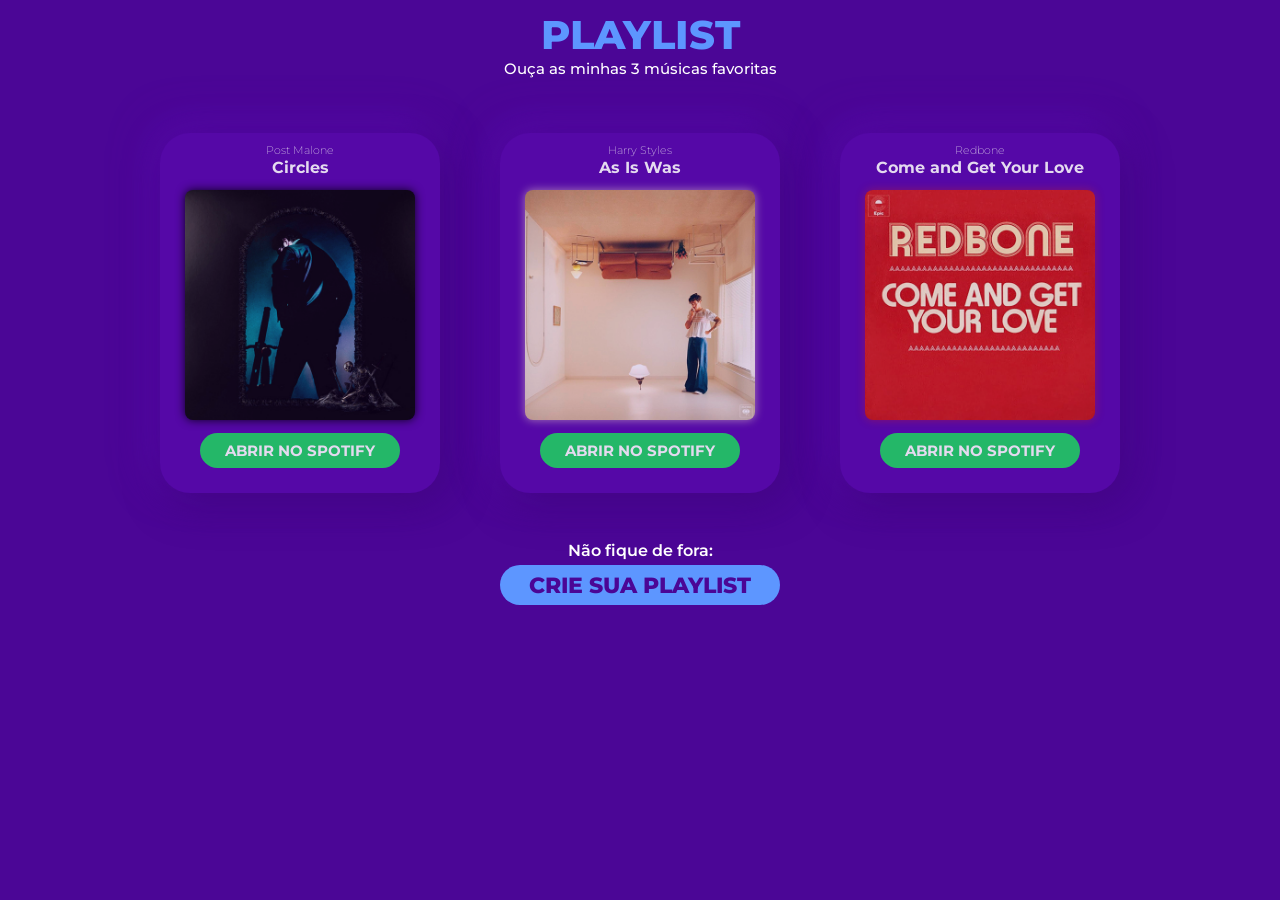
<file: index.html>
<!DOCTYPE html>
<html lang="pt-br">
<head>
    <meta charset="UTF-8">
    <meta http-equiv="X-UA-Compatible" content="IE=edge">
    <meta name="viewport" content="width=device-width, initial-scale=1.0">
    <title>Minha playlist</title>
    <link rel="stylesheet" href="estilos/estilo.css">
    <link rel="stylesheet" href="estilos/mediaquery.css">
</head>
<body>
    <main>
        <div class="titulo">
            <h1>PLAYLIST</h1>
            <p>Ouça as minhas 3 músicas favoritas</p>
        </div>
        <div class="playlist">
            <div class="musica" id="musica1">
                <div class="artista">
                    <h1>Post Malone</h1>
                    <p>Circles</p>
                </div>
                <div class="imagem" id="imagem1"></div>
                <div class="spotify">
                    <a href="https://open.spotify.com/intl-pt/track/21jGcNKet2qwijlDFuPiPb?si=bab54063a14d4474">
                        <h1>ABRIR NO SPOTIFY</h1>
                    </a>
                </div>
            </div>
            <div class="musica" id="musica2">
                <div class="artista">
                    <h1>Harry Styles</h1>
                    <p>As Is Was</p>
                </div>
                <div class="imagem" id="imagem2"></div>
                <div class="spotify">
                    <a href="https://open.spotify.com/intl-pt/track/4LRPiXqCikLlN15c3yImP7?si=99c738ee887f43d8">
                        <h1>ABRIR NO SPOTIFY</h1>
                    </a>
                </div>
            </div>
            <div class="musica" id="musica3">
                <div class="artista">
                    <h1>Redbone</h1>
                    <p>Come and Get Your Love</p>
                </div>
                <div class="imagem" id="imagem3"></div>
                <div class="spotify">
                    <a href="https://open.spotify.com/intl-pt/track/7GVUmCP00eSsqc4tzj1sDD?si=c2003193c9e34f82">
                        <h1>ABRIR NO SPOTIFY</h1>
                    </a>
                </div>
            </div>
        </div>
        <div class="rodape">
            <h1>Não fique de fora:</h1>
            <div id="botao">
                <h1>CRIE SUA PLAYLIST</h1>
            </div>
        </div>
    </main>
</body>
</html>
</file>
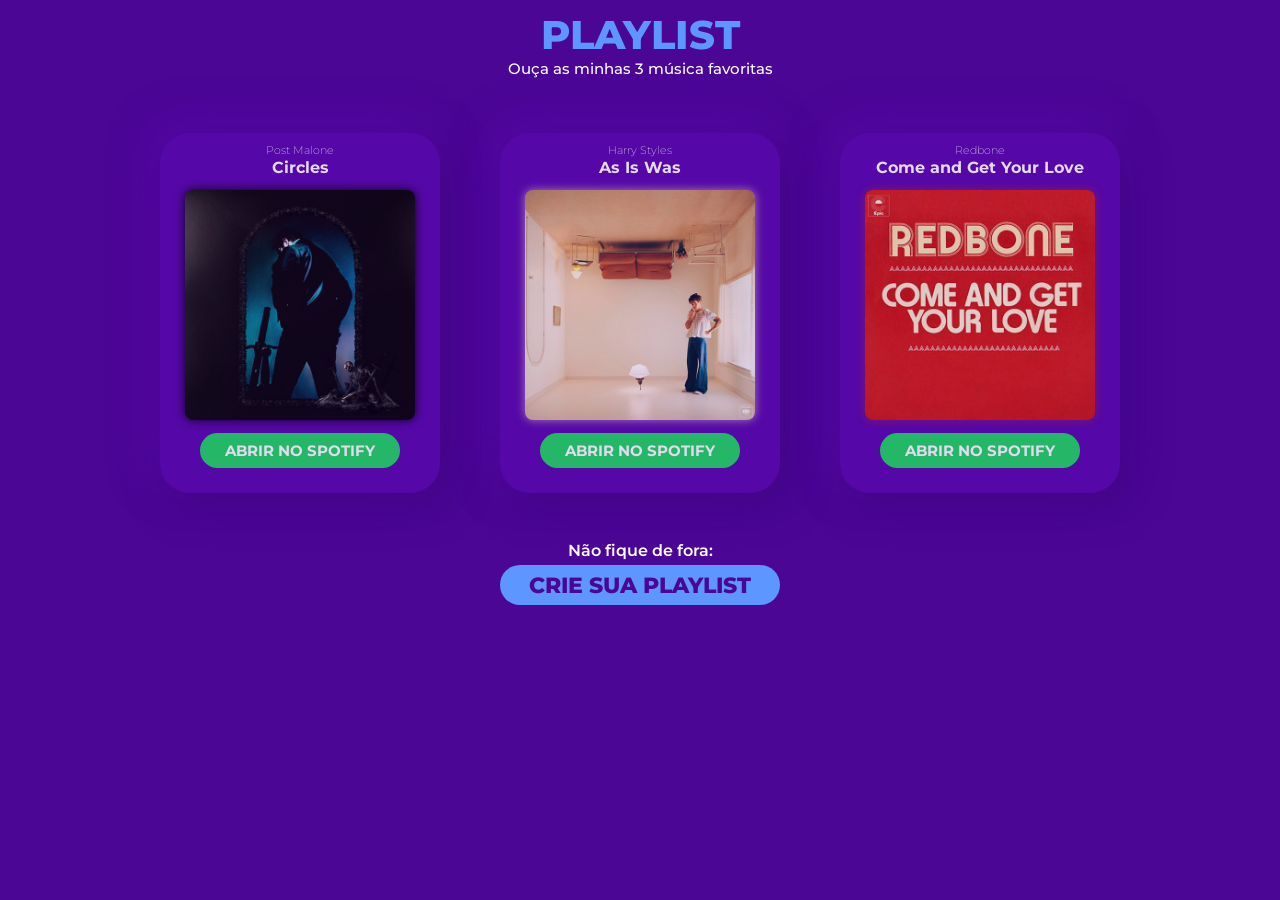
<file: principal.html>
<!DOCTYPE html>
<html lang="pt-br">
<head>
    <meta charset="UTF-8">
    <meta http-equiv="X-UA-Compatible" content="IE=edge">
    <meta name="viewport" content="width=device-width, initial-scale=1.0">
    <title>Minha playlist</title>
    <link rel="stylesheet" href="estilos/estilo.css">
    <link rel="stylesheet" href="estilos/mediaquery.css">
</head>
<body>
    <main>
        <div class="titulo">
            <h1>PLAYLIST</h1>
            <p>Ouça as minhas 3 música favoritas</p>
        </div>
        <div class="playlist">
            <div class="musica" id="musica1">
                <div class="artista">
                    <h1>Post Malone</h1>
                    <p>Circles</p>
                </div>
                <div class="imagem" id="imagem1"></div>
                <div class="spotify">
                    <a href="https://open.spotify.com/intl-pt/track/21jGcNKet2qwijlDFuPiPb?si=bab54063a14d4474">
                        <h1>ABRIR NO SPOTIFY</h1>
                    </a>
                </div>
            </div>
            <div class="musica" id="musica2">
                <div class="artista">
                    <h1>Harry Styles</h1>
                    <p>As Is Was</p>
                </div>
                <div class="imagem" id="imagem2"></div>
                <div class="spotify">
                    <a href="https://open.spotify.com/intl-pt/track/4LRPiXqCikLlN15c3yImP7?si=99c738ee887f43d8">
                        <h1>ABRIR NO SPOTIFY</h1>
                    </a>
                </div>
            </div>
            <div class="musica" id="musica3">
                <div class="artista">
                    <h1>Redbone</h1>
                    <p>Come and Get Your Love</p>
                </div>
                <div class="imagem" id="imagem3"></div>
                <div class="spotify">
                    <a href="https://open.spotify.com/intl-pt/track/7GVUmCP00eSsqc4tzj1sDD?si=c2003193c9e34f82">
                        <h1>ABRIR NO SPOTIFY</h1>
                    </a>
                </div>
            </div>
        </div>
        <div class="rodape">
            <h1>Não fique de fora:</h1>
            <div id="botao">
                <h1>CRIE SUA PLAYLIST</h1>
            </div>
        </div>
    </main>
</body>
</html>
</file>
<file: estilos/estilo.css>
@charset "UFT-8";
@import url('https://fonts.googleapis.com/css2?family=Montserrat:ital,wght@0,100;0,200;0,300;0,400;0,500;0,600;0,700;0,800;0,900;1,100;1,200;1,300;1,400;1,500;1,600;1,700;1,800;1,900&display=swap');

*{
    margin: 0;
    padding: 0;
    text-decoration: none;
    border: none;
    outline: none;
}

body {
    background-color: #4b0696;
}

.titulo{
    text-align: center;
    padding-bottom: 5px;
}

.titulo > h1 {
    font-family: 'Montserrat', sem serifa;
    font-size: 45px;
    font-weight: 800;
    color: rgb(93, 150, 255);
    margin: auto;
    padding-top: 10px;
}

.titulo > p{
    font-size: 15px;
    font-family: 'Montserrat', sem serifa;
    font-weight: 500;
    color: rgb(255, 255, 255);
    margin-bottom: 50px;
}

.playlist{
    display: flex;
    flex-direction: column; 
    justify-content: center; 
    align-items: center;
    flex-wrap: wrap;
    gap: 60px;
    padding-bottom: 8px;
}

.musica{
    width: 280px;
    height: 360px;
    border-radius: 30px;
    background: #5709aa;
    box-shadow:  7px 9px 40px #3a0474c2,
                 -7px -9px 40px #640ac4ab;
    display: flex;
    flex-direction: column;
    align-items: center;
    opacity: 85%;
    gap: 13px;
}

.musica:hover{
    scale: 1.15;
    opacity: 100%;
    transition: .5s;
    box-shadow:  1px 1px 13px #02000333;
}

.artista{
    padding-top: 10px;
    display: flex;
    flex-direction: column;
    align-items: center;
    gap: 1px;
}

.artista > h1{
    color: white;
    font-family: 'Montserrat', sem serifa;
    font-size: 11px;
    font-weight: 200;
}

.artista > p{
    color: white;
    font-family: 'Montserrat', sem serifa;
    font-size: 16px;
    font-weight: 700;
}

.spotify{
    display: flex;
    flex-direction: column;
    align-items: center;
    justify-content: center;
    width: 200px;
    height: 35px;
    border-radius: 20px;
    background-color:#1ED760;
    cursor: pointer;
}

.spotify > a > h1 {
    text-decoration:solid;
    font-family:'Montserrat', sem serifa;
    color: #ffffff;
    font-size: 15px;
    text-shadow: none;
}

.imagem{
    border-radius: 8px;
    width: 230px;
    height: 230px;
    background-color: aliceblue;
    background: #4b0696;
}

#imagem1{
    background-image: url(../imagens/postmalone.jpg);
    background-size: cover;
    box-shadow: 0px 0px 10px #010008;
}

#imagem2{
    background-image: url(../imagens/harrystyles.jpg);
    background-size: cover;
    box-shadow: 0px 0px 10px #f0decaa2
}

#imagem3{
    background-image: url(../imagens/redbone.jpg);
    background-size: cover;
    box-shadow: 0px 0px 10px #d3251c77
}

.rodape{
    text-align: center;
    padding-top: 40px;
    display: flex;
    flex-direction: column;
    align-items: center;
    padding-bottom: 20px;
}

.rodape > h1{
    font-family: 'Montserrat', sem serifa;
    font-weight: 600;
    font-size: 16px;
    color: white;
    padding-bottom: 5px;
}

#botao{
    width: 280px;
    height: 40px;
    border-radius: 30px;
    display: flex;
    align-items: center;
    background-color: rgb(93, 150, 255);
}

.rodape > #botao > h1 {
    font-family: 'Montserrat', sem serifa;
    color: #4b0696;
    font-size: 50px;
    font-weight: 800;
    font-size: 22px;
    margin: auto;
}
</file>
<file: estilos/mediaquery.css>
@media (min-width: 1024px){
    .titulo > h1 {
        font-size: 40px;
    }
    
    .titulo > p{
        font-size: 15px;
    }
    
    .playlist{
        flex-direction: row; 
    }
}
</file>
